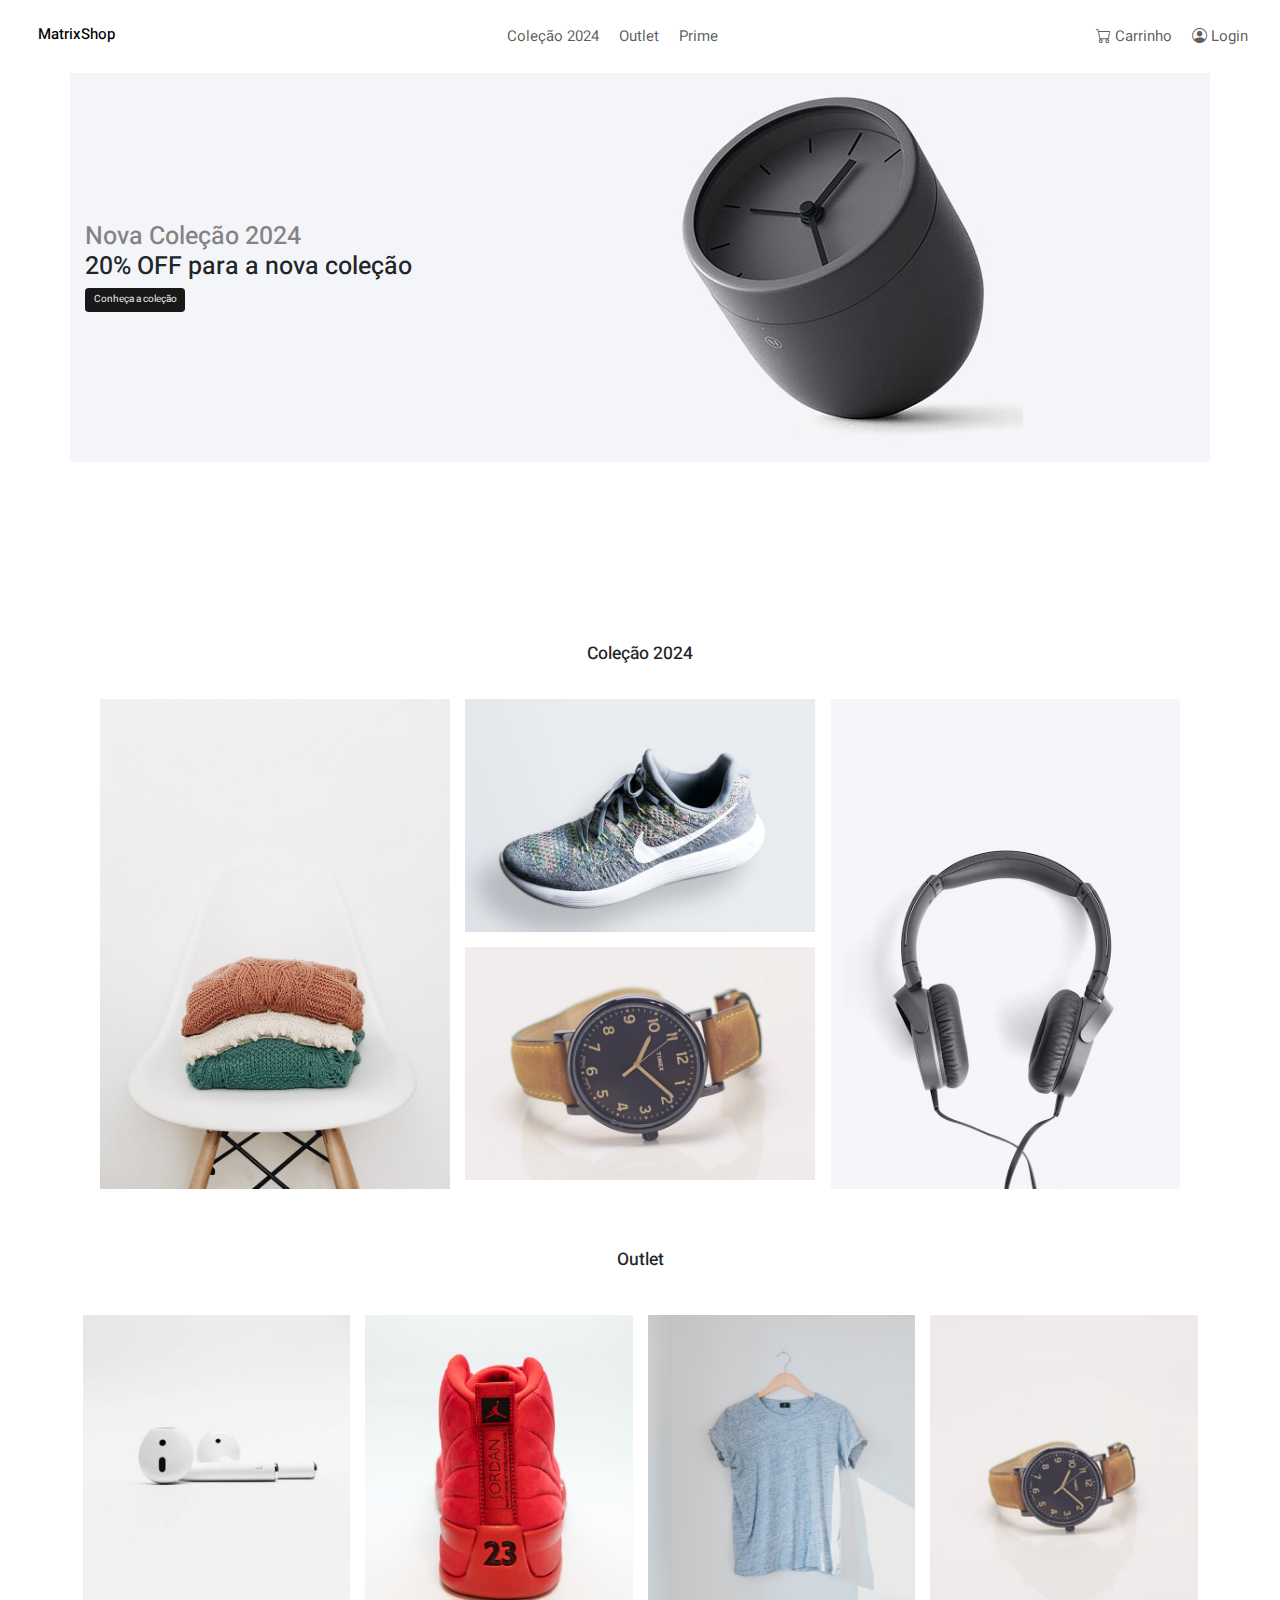
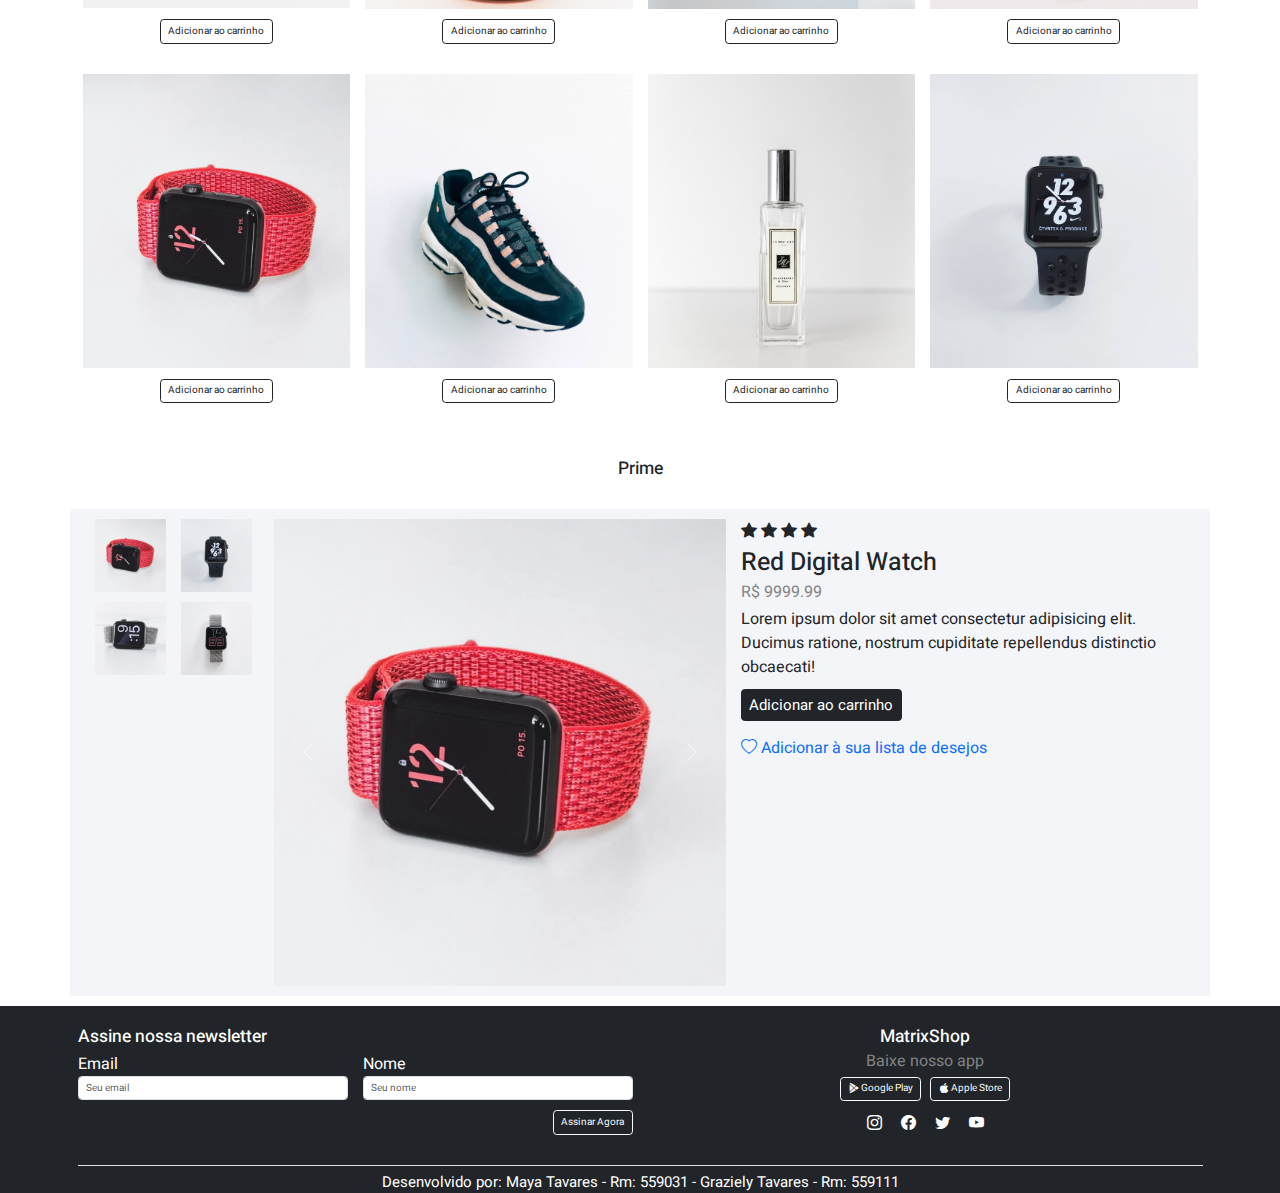
<file: index.html>
<!DOCTYPE html>
<html lang="pt-br">

<head>
    <meta charset="UTF-8">
    <meta name="viewport" content="width=device-width, initial-scale=1.0">
    <title>MatrixShop</title>

    <link href="https://cdn.jsdelivr.net/npm/bootstrap@5.3.3/dist/css/bootstrap.min.css" rel="stylesheet"
        integrity="sha384-QWTKZyjpPEjISv5WaRU9OFeRpok6YctnYmDr5pNlyT2bRjXh0JMhjY6hW+ALEwIH" crossorigin="anonymous">
    <link rel="preconnect" href="https://fonts.googleapis.com">
    <link rel="preconnect" href="https://fonts.gstatic.com" crossorigin>
    <link href="https://fonts.googleapis.com/css2?family=Heebo:wght@100..900&display=swap" rel="stylesheet">
    <link rel="stylesheet" href="https://cdn.jsdelivr.net/npm/bootstrap-icons@1.10.5/font/bootstrap-icons.css">

    <link rel="stylesheet" href="./css/style.css">
</head>

<body>
    <header>
        <nav class="navbar navbar-expand-lg p-4">
            <div class="container-fluid">
                <h1 class="navbar-brand active ms-4 fs-4">MatrixShop</h1>
                <button class="navbar-toggler" type="button" data-bs-toggle="collapse" data-bs-target="#navbarNav"
                    aria-controls="navbarNav" aria-expanded="false" aria-label="Toggle navigation">
                    <span class="navbar-toggler-icon"></span>
                </button>
                <div class="collapse navbar-collapse ms-4" id="navbarNav">
                    <ul class="navbar-nav ms-auto">
                        <li class="nav-item">
                            <a class="nav-link m-2 fs-4" aria-current="page" href="#colecao">Coleção 2024</a>
                        </li>
                        <li class="nav-item">
                            <a class="nav-link m-2 fs-4" href="#outlet">Outlet</a>
                        </li>
                        <a class="nav-link m-2 fs-4" href="#prime">Prime</a>
                        </li>
                    </ul>
                    <ul class="navbar-nav ms-auto">
                        <li class="nav-item">
                            <a class="nav-link m-2 fs-4" href="#carrinho">
                                <i class="bi bi-cart"></i>
                                Carrinho
                            </a>
                        </li>
                        <li class="nav-item">
                            <a class="nav-link m-2 fs-4" href="#login">
                                <i class="bi bi-person-circle"></i>
                                Login
                            </a>
                        </li>
                    </ul>
                </div>
            </div>
            </div>
        </nav>
    </header>
    <main>
        <section class="hero" id="colecao">
            <div class="container bg-custom p-4">
                <div class="row">
                    <div class="col d-flex align-items-center">
                        <div class="card-body">
                            <h1 class="card-title color-drk-gray">Nova Coleção 2024</h1>
                            <h2 class="card-text">20% OFF para a nova coleção</h2>
                            <a href="#" class="btn btn-custom ">Conheça a coleção</a>
                        </div>
                    </div>
                    <div class="col p-2">
                        <img src="./images/produto-hero.jpg" alt="Imagem de um Relógio">
                    </div>
                </div>
            </div>
        </section>
    </main>
    <section id="colecao">
        <div class="container d-flex justify-content-center">
            <h3 class="mt-5">Coleção 2024</h3>
        </div>
        <div class="container p-5">
            <div class="row row-cols-1 row-cols-md-3 g-4">
                <div class="col-md-4">
                    <div class="card border-0">
                        <img src="./images/cat-img-1.jpg" alt="Três blusas coloridas na cadeira">
                    </div>
                </div>
                <div class="col-md-4">
                    <div class="card border-0 mb-4">
                        <img src="./images/cat-img-2.jpg" alt="Tênis de corrida da Nike">
                    </div>
                    <div class="card border-0">
                        <img src="./images/cat-img-3.jpg" alt="Tênis de corrida da Nike">
                    </div>
                </div>
                <div class="col-md-4">
                    <div class="card border-0 h-100">
                        <img src="./images/cat-img-4.jpg" alt="Fone de ouvido com fio">
                    </div>
                </div>
            </div>
    </section>

    <section id="outlet">
        <div class="container">
            <h3 class="text-center my-5">Outlet</h3>
            <div class="row p-2">
                <div class="col-12 col-md-6 col-lg-3 my-3">
                    <div class="card border-0">
                        <img src="images/product-1.jpg" alt="fone Bluetooth">
                        <div class="card-body text-center bg-transparent">
                            <button class="btn btn-outline-dark">Adicionar ao carrinho</button>
                        </div>
                    </div>
                </div>
                <div class="col-12 col-md-6 col-lg-3 my-3">
                    <div class="card border-0">
                        <img src="images/product-2.jpg" alt="tenis">
                        <div class="card-body text-center">
                            <button class="btn btn-outline-dark">Adicionar ao carrinho</button>
                        </div>
                    </div>
                </div>
                <div class="col-12 col-md-6 col-lg-3 my-3">
                    <div class="card border-0">
                        <img src="images/product-3.jpg" alt="camisa azul">
                        <div class="card-body text-center">
                            <button class="btn btn-outline-dark">Adicionar ao carrinho</button>
                        </div>
                    </div>
                </div>
                <div class="col-12 col-md-6 col-lg-3 my-3">
                    <div class="card border-0">
                        <img src="images/product-4.jpg" alt="relogio">
                        <div class="card-body text-center">
                            <button class="btn btn-outline-dark">Adicionar ao carrinho</button>
                        </div>
                    </div>
                </div>
                <div class="col-12 col-md-6 col-lg-3 my-3">
                    <div class="card border-0">
                        <img src="images/product-5.jpg" alt="apple watch">
                        <div class="card-body text-center">
                            <button class="btn btn-outline-dark">Adicionar ao carrinho</button>
                        </div>
                    </div>
                </div>
                <div class="col-12 col-md-6 col-lg-3 my-3">
                    <div class="card border-0">
                        <img src="images/product-6.jpg" alt="tenis">
                        <div class="card-body text-center">
                            <button class="btn btn-outline-dark">Adicionar ao carrinho</button>
                        </div>
                    </div>
                </div>
                <div class="col-12 col-md-6 col-lg-3 my-3">
                    <div class="card border-0">
                        <img src="images/product-7.jpg" alt="perfume">
                        <div class="card-body text-center">
                            <button class="btn btn-outline-dark">Adicionar ao carrinho</button>
                        </div>
                    </div>
                </div>
                <div class="col-12 col-md-6 col-lg-3 my-3">
                    <div class="card border-0">
                        <img src="images/product-8.jpg" alt="apple watch preta">
                        <div class="card-body text-center">
                            <button class="btn btn-outline-dark">Adicionar ao carrinho</button>
                        </div>
                    </div>
                </div>
            </div>
        </div>
    </section>

    <section id="prime">
        <div class="container">
            <h3 class="text-center my-5">Prime</h3>
            <div class="row prime p-3 bg-custom">
                <div class="col-12 col-md-2 d-flex flex-column align-items-center">
                    <div class="row w-100">
                        <div class="col-6 mb-2">
                            <img src="images/product-detail-1.jpg" class="img-fluid mb-2" alt="relogio vermelho">
                        </div>
                        <div class="col-6 mb-2">
                            <img src="images/product-detail-2.jpg" class="img-fluid mb-2" alt="relogio preto">
                        </div>
                        <div class="col-6 mb-2">
                            <img src="images/product-detail-3.jpg" class="img-fluid mb-2" alt="relogio prata">
                        </div>
                        <div class="col-6 mb-2">
                            <img src="images/product-detail-4.jpg" class="img-fluid mb-2" alt="relogio cinza">
                        </div>
                    </div>
                </div>

                <div class="col-12 col-md-5">
                    <div id="carouselExampleControls" class="carousel slide" data-bs-ride="carousel">
                        <div class="carousel-inner">
                            <div class="carousel-item active">
                                <img src="images/product-detail-1.jpg" class="d-block w-100" alt="relogio vermelho">
                            </div>
                            <div class="carousel-item">
                                <img src="images/product-detail-2.jpg" class="d-block w-100" alt="relogio preto">
                            </div>
                            <div class="carousel-item">
                                <img src="images/product-detail-3.jpg" class="d-block w-100" alt="relogio prata">
                            </div>
                            <div class="carousel-item">
                                <img src="images/product-detail-4.jpg" class="d-block w-100" alt="relogio cinza">
                            </div>
                        </div>
                        <button class="carousel-control-prev" type="button" data-bs-target="#carouselExampleControls"
                            data-bs-slide="prev">
                            <span class="carousel-control-prev-icon" aria-hidden="true"></span>
                            <span class="visually-hidden">Anterior</span>
                        </button>
                        <button class="carousel-control-next" type="button" data-bs-target="#carouselExampleControls"
                            data-bs-slide="next">
                            <span class="carousel-control-next-icon" aria-hidden="true"></span>
                            <span class="visually-hidden">Próximo</span>
                        </button>
                    </div>
                </div>
                <div class="col-12 col-md-5">
                    <div>
                        <i class="bi bi-star-fill"></i>
                        <i class="bi bi-star-fill"></i>
                        <i class="bi bi-star-fill"></i>
                        <i class="bi bi-star-fill"></i>
                    </div>
                    <h2 class="my-2">Red Digital Watch</h2>
                    <h5>R$ 9999.99</h5>
                    <p>Lorem ipsum dolor sit amet consectetur adipisicing elit. Ducimus ratione, nostrum cupiditate
                        repellendus distinctio obcaecati!</p>
                    <a href="#" class="btn btn-dark fs-4">Adicionar ao carrinho</a>
                    <a href="#" class="d-block mt-4">
                        <i class="bi bi-heart"></i> Adicionar à sua lista de desejos
                    </a>
                </div>
            </div>
        </div>
    </section>

    <footer class="container-fluid bg-dark text-white mt-3">
        <div class="container pt-2">
            <div class="row py-4">
                <div class="col-md-6">
                    <h3>Assine nossa newsletter</h3>
                    <form>
                        <div class="row mb-3">
                            <div class="col">
                                <label for="email">Email</label>
                                <input type="email" class="form-control" id="email" placeholder="Seu email">
                            </div>
                            <div class="col">
                                <label for="name">Nome</label>
                                <input type="text" class="form-control" id="name" placeholder="Seu nome">
                            </div>
                        </div>
                        <div class="d-flex justify-content-end">
                            <button type="submit" class="btn btn-outline-light mb-4">Assinar Agora</button>
                        </div>
                    </form>
                </div>
                <div class="col-md-6 text-center">
                    <h3>MatrixShop</h3>
                    <h5>Baixe nosso app</h5>
                    <button class="btn btn-outline-light me-2">
                        <i class="bi bi-google-play"></i> Google Play
                    </button>
                    <button class="btn btn-outline-light">
                        <i class="bi bi-apple"></i> Apple Store
                    </button>
                    <div class="mt-3 mx-auto ">
                        <a href="#" class="text-white fs-4 me-4"><i class="bi bi-instagram"></i></a>
                        <a href="#" class="text-white fs-4 me-4"><i class="bi bi-facebook"></i></a>
                        <a href="#" class="text-white fs-4 me-4"><i class="bi bi-twitter"></i></a>
                        <a href="#" class="text-white fs-4"><i class="bi bi-youtube"></i></a>
                    </div>
                </div>
            </div>
            <div class="border-top text-center">
                <p class="fs-4 m-0 pt-2">Desenvolvido por: Maya Tavares - Rm: 559031 - Graziely Tavares - Rm: 559111</p>
            </div>
        </div>
    </footer>

    <script src="https://cdn.jsdelivr.net/npm/bootstrap@5.3.3/dist/js/bootstrap.bundle.min.js"
        integrity="sha384-YvpcrYf0tY3lHB60NNkmXc5s9fDVZLESaAA55NDzOxhy9GkcIdslK1eN7N6jIeHz"
        crossorigin="anonymous"></script>

</body>


</html>
</file>
<file: css/style.css>
* {
    padding: 0;
    margin: 0;
    box-sizing: border-box;
    font-family: "Heebo", sans-serif;
}

:root {
    --color-gray: #F4F5F9;
    --color-dark-gray: #838383;
    --color-black: #181818;
    --color-light: #ececec;
}

html {
    font-size: 62.5%;
}

body {
    font-size: 1.6rem;
}

.color-gray {
    color: var(--color-gray);
}

.color-drk-gray {
    color: var(--color-dark-gray);
}

.bg-custom {
    background-color: var(--color-gray);
}

.btn-custom {
    background-color: var(--color-black);
    color: var(--color-light);
}

.btn-custom:hover {
    background-color: var(--color-gray);
    color: var(--color-black);
    border: solid 1px var(--color-black);
}

.hero {
    min-height: 60vh;
}

.container{
    h5{
        font-size: 16px;
        color: var(--color-dark-gray);
        font-weight: 400;
    }

    h2{
        font-size: 25px;
    }
}

a {
    text-decoration: none;
    
}
</file>
